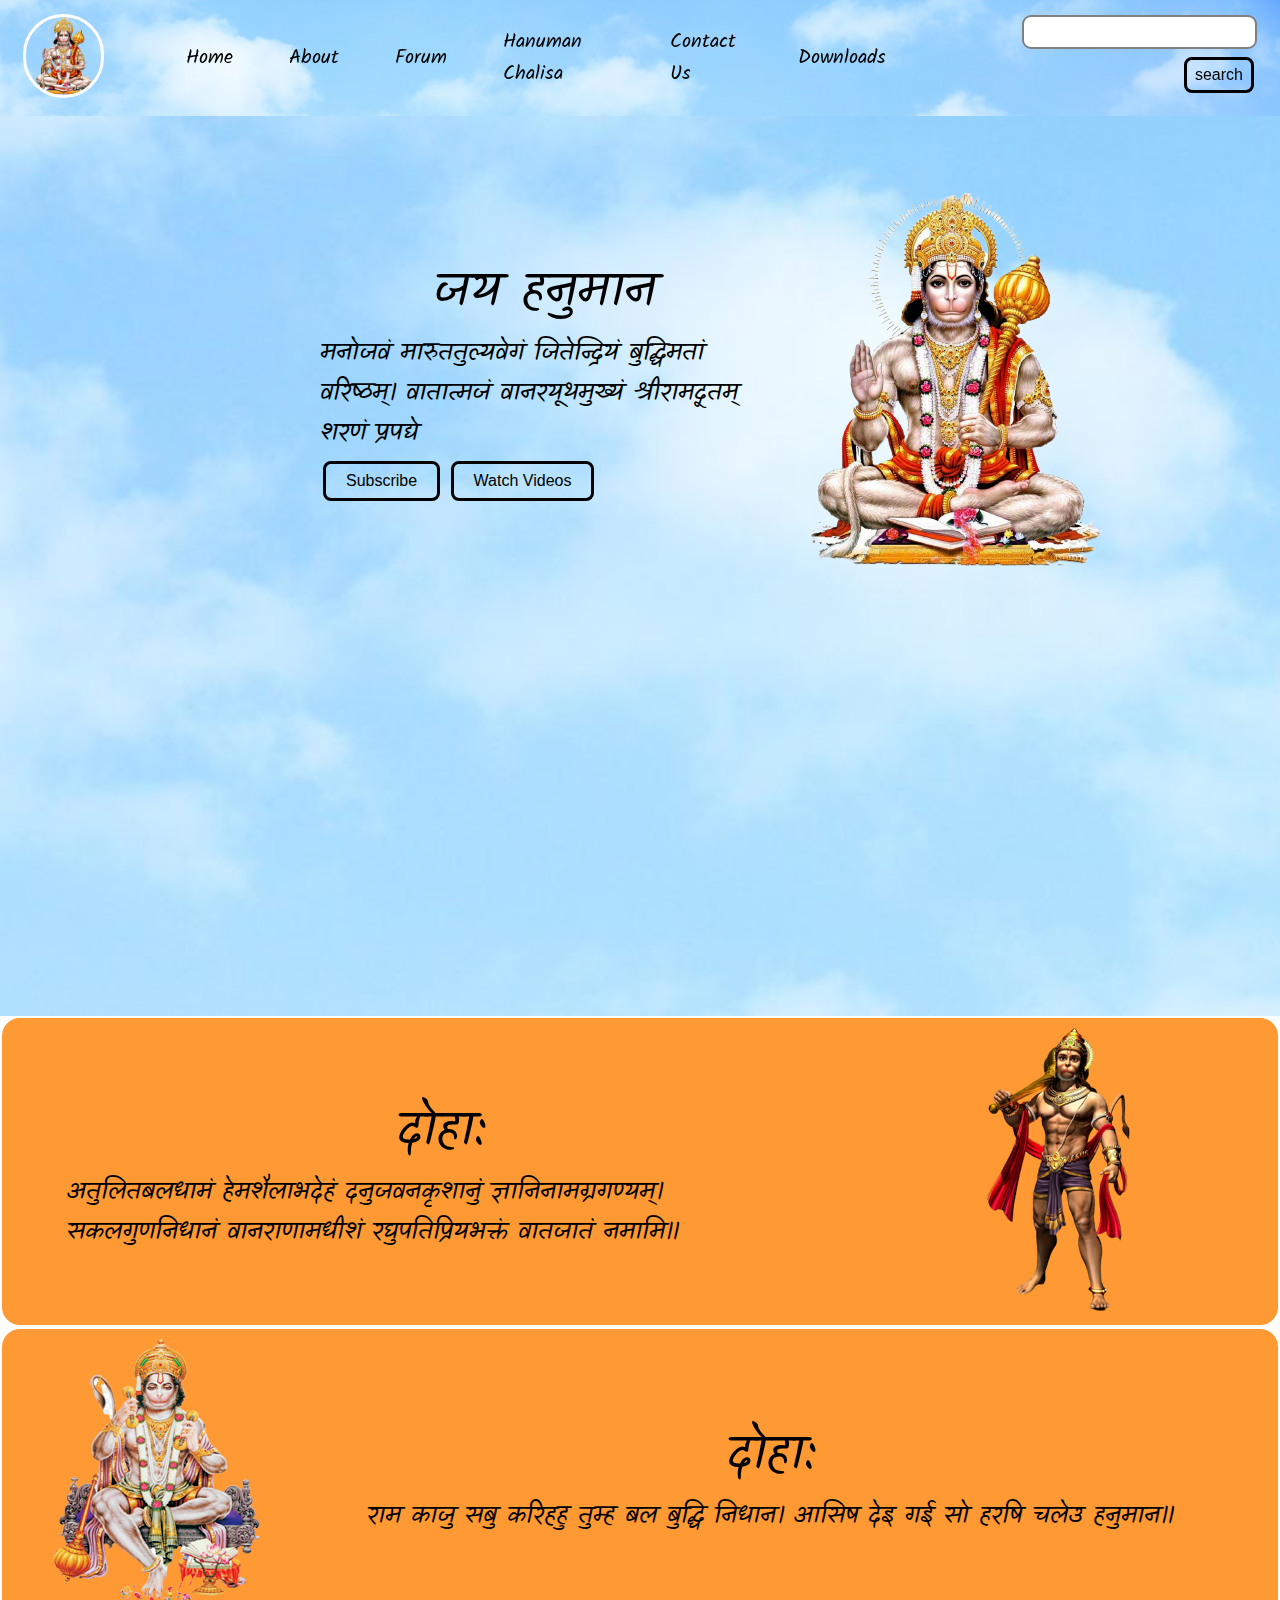
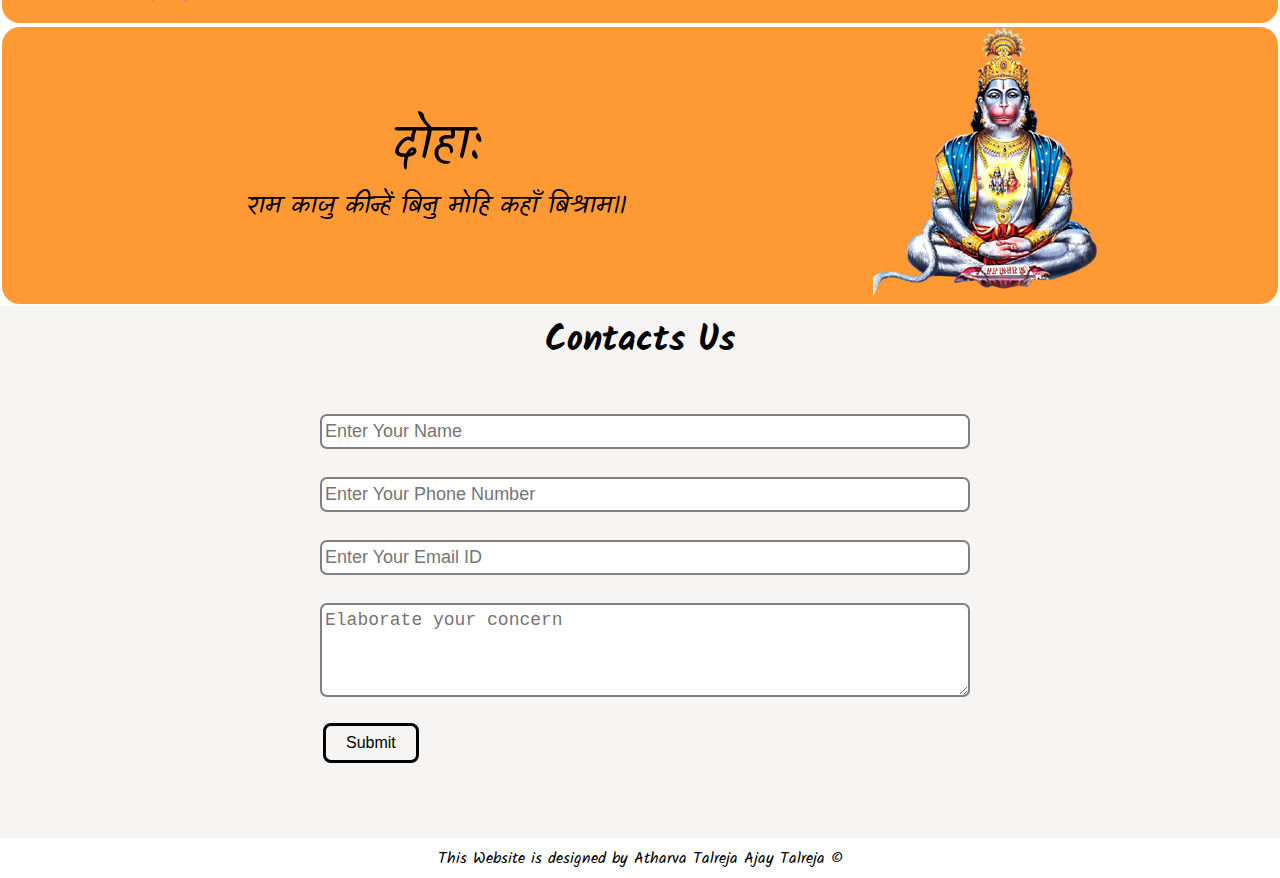
<file: index.html>
<!DOCTYPE html>
<html lang="en">

<head>
    <meta charset="UTF-8">
    <meta http-equiv="X-UA-Compatible" content="IE=edge">
    <meta name="viewport" content="width=device-width, initial-scale=1.0">
    <link rel="stylesheet" href="css/Style.css">

    <title>Hanuman</title>
</head>

<body>
    <nav class="navbar background h-nav-resp">
        <ul class="nav-list v-class-resp">
            <div class="logo">
                <a href="#home"><img src="img/img2.png" alt="logo"></a>
            </div>
            <li><a href="#home">Home</a></li>
            <li><a href="#about">About</a></li>
            <li><a href="#forum">Forum</a></li>
            <li><a href="Chalisa.html">Hanuman Chalisa</a></li>
            <li><a href="#contact">Contact Us</a></li>
            <li><a href="#Downloads">Downloads</a></li>

        </ul>
        <div class="rightnav v-class-resp"><input type="text" id="search">
            <button class="btn btn-sm">search</button>
        </div>
        <div class="burger">
            <div class="line"></div>
            <div class="line"></div>
            <div class="line"></div>
        </div>
    </nav>

    <section class="background firstsection">
        <div class="box-main">
            <div class="firstHalf">
                <p class="text-big">जय हनुमान</p>
                <p class="text-small">मनोजवं मारुततुल्यवेगं जितेन्द्रियं बुद्धिमतां वरिष्ठम्। वातात्मजं वानरयूथमुख्यं श्रीरामदूतम् शरणं प्रपद्ये</p>
                <div class="buttons">
                    <button class="btn">Subscribe</button>
                    <button class="btn">Watch Videos</button>

                </div>
            </div>
            <div class="secondHalf">
                <img src="img\img2.png" alt="Hanuman JI Image">
                <div class="body">

                </div>
            </div>
        </div>

    </section>

    <section class="section">
        <div class="paras">
            <p class="sectionTag text-big">दोहा: </p>
            <p class="sectionsubTag text-small">अतुलितबलधामं हेमशैलाभदेहं दनुजवनकृशानुं ज्ञानिनामग्रगण्यम्। सकलगुणनिधानं वानराणामधीशं रघुपतिप्रियभक्तं वातजातं नमामि॥</p>
        </div>
        <div class="thumbnail">
            <img src="img/img.png" alt="" class="fluid">
        </div>
    </section>
    <section class="section Left">
        <div class="paras">
            <p class="sectionTag text-big">दोहा: </p>
            <p class="sectionsubTag text-small">राम काजु सबु करिहहु तुम्ह बल बुद्धि निधान। आसिष देइ गई सो हरषि चलेउ हनुमान॥
            </p>
        </div>
        <div class="thumbnail">
            <img src="img\11-117721_hanuman-png-pic-hanuman-png-transparent-png-removebg-preview.png" alt="" class="fluid">
        </div>
    </section>
    <section class="section">
        <div class="paras">
            <p class="sectionTag text-big">दोहा: </p>
            <p class="sectionsubTag text-small">राम काजु कीन्हें बिनु मोहि कहाँ बिश्राम॥</p>
        </div>
        <div class="thumbnail">
            <img src="img\4710907_hanuman-ji-png-transparent-hanuman-png-transparent-png-removebg-preview.png" alt="" class="fluid">
        </div>
    </section>
    <section class="contact" id="contact">
        <h1 class="text-center">
            Contacts Us
        </h1>
        <div class="form">
            <input class="form-input" type="text" name="Name" id="Name" placeholder="Enter Your Name">
            <input class="form-input" type="text" name="Phone" id="Phone" placeholder="Enter Your Phone Number">
            <input class="form-input" type="email" name="email" id="email" placeholder="Enter Your Email ID">
            <textarea class="form-input" name="text" id="text" cols="30" rows="4" placeholder="Elaborate your concern"></textarea>
            <button class="btn">Submit</button>
        </div>
    </section>
    <footer>
        <p class="text-footer">
            This Website is designed by Atharva Talreja Ajay Talreja &copy;</p>

    </footer>
    <script src="js/resp.js"></script>

</body>

</html>
</file>
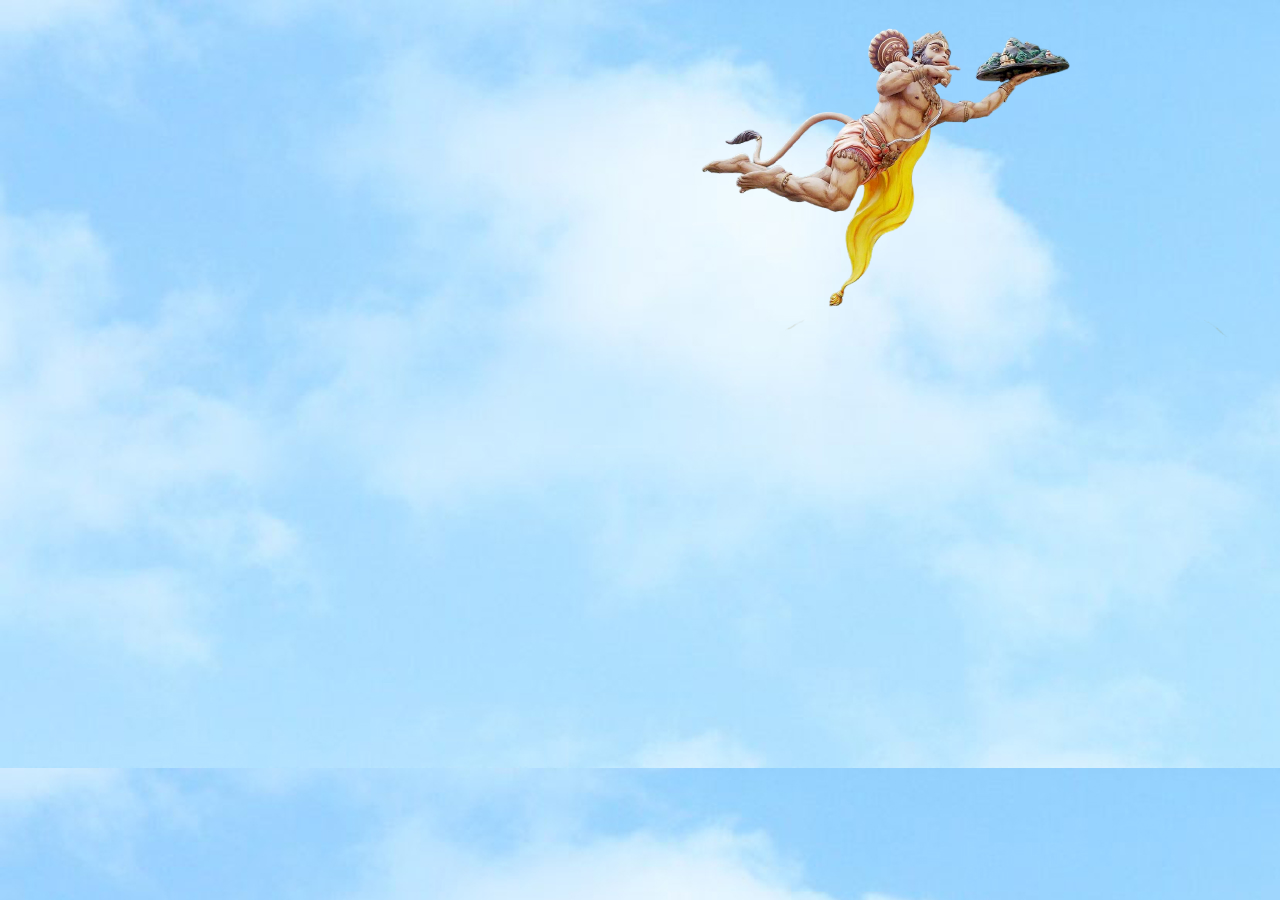
<file: Chalisa.html>
<!DOCTYPE html>
<html lang="en">

<head>
    <meta charset="UTF-8">
    <meta http-equiv="X-UA-Compatible" content="IE=edge">
    <meta name="viewport" content="width=device-width, initial-scale=1.0">
    <link rel="stylesheet" href="css/Chalisa.css">
    <title>Document</title>
</head>

<body>
    <div class="Hanumanji AniHanumanji"><img src="img/Img_ath-removebg-preview.png" alt=""></div>
</body>

</html>
</file>
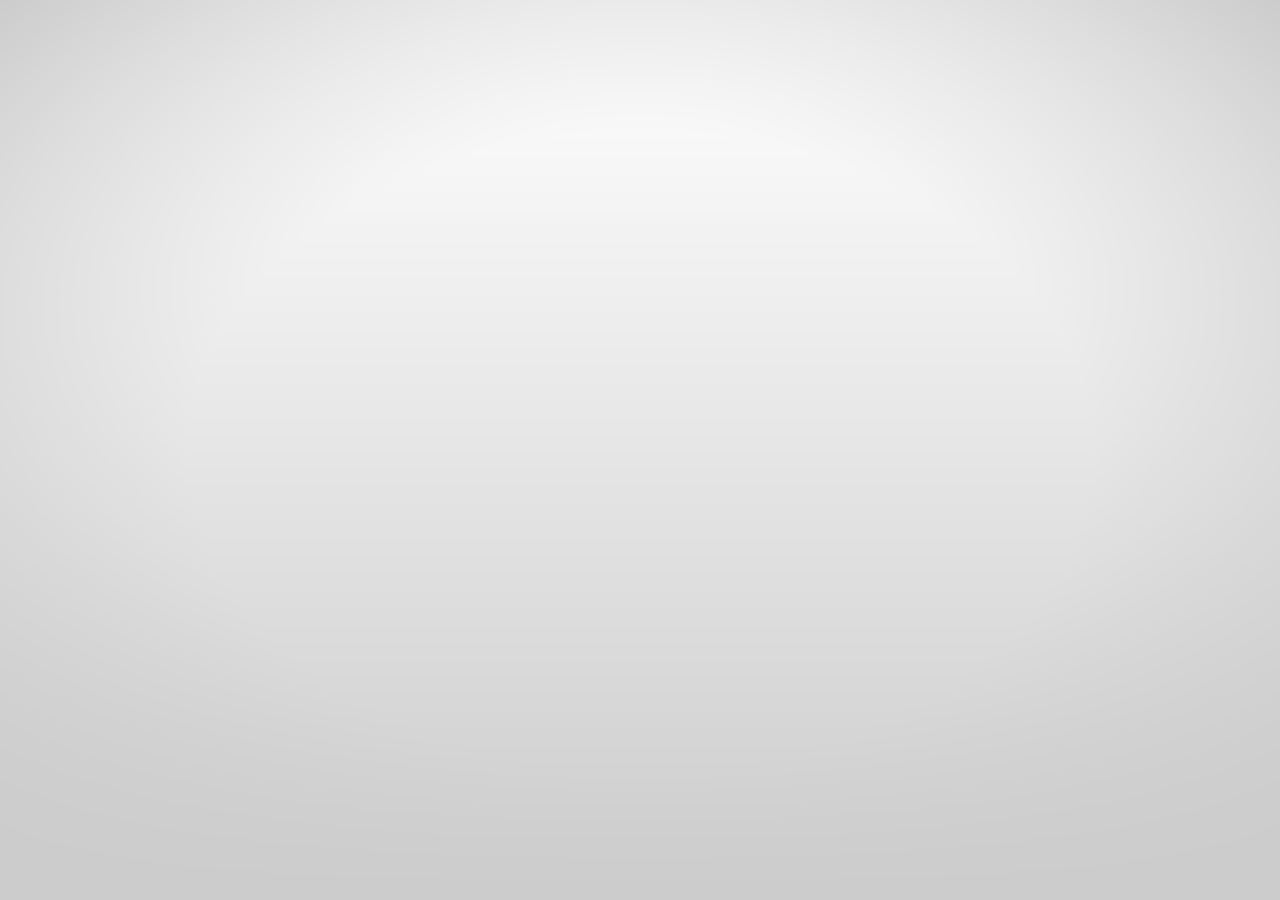
<file: img/New Tab.html>
<!DOCTYPE html>
<!-- saved from url=(0022)chrome://new-tab-page/ -->
<html dir="ltr" lang="en" class="focus-outline-visible"><head><meta http-equiv="Content-Type" content="text/html; charset=UTF-8">
    
    <title>New Tab</title>
    <style>
      body {
        background: #FFFFFF;
        margin: 0;
      }

      #oneGoogleBar {
        height: 56px;
      }

      #backgroundImage {
        border: none;
        height: 100%;
        pointer-events: none;
        position: fixed;
        top: 0;
        visibility: hidden;
        width: 100%;
      }

      [show-background-image] #backgroundImage {
        visibility: visible;
      }
    </style>
  <custom-style>
  <style is="custom-style" css-build="shadow">html {
  --google-red-100-rgb: 244, 199, 195;  
      --google-red-100: rgb(var(--google-red-100-rgb));
      --google-red-300-rgb: 230, 124, 115;  
      --google-red-300: rgb(var(--google-red-300-rgb));
      --google-red-500-rgb: 219, 68, 55;  
      --google-red-500: rgb(var(--google-red-500-rgb));
      --google-red-700-rgb: 197, 57, 41;  
      --google-red-700: rgb(var(--google-red-700-rgb));

      --google-blue-100-rgb: 198, 218, 252;  
      --google-blue-100: rgb(var(--google-blue-100-rgb));
      --google-blue-300-rgb: 123, 170, 247;  
      --google-blue-300: rgb(var(--google-blue-300-rgb));
      --google-blue-500-rgb: 66, 133, 244;  
      --google-blue-500: rgb(var(--google-blue-500-rgb));
      --google-blue-700-rgb: 51, 103, 214;  
      --google-blue-700: rgb(var(--google-blue-700-rgb));

      --google-green-100-rgb: 183, 225, 205;  
      --google-green-100: rgb(var(--google-green-100-rgb));
      --google-green-300-rgb: 87, 187, 138;  
      --google-green-300: rgb(var(--google-green-300-rgb));
      --google-green-500-rgb: 15, 157, 88;  
      --google-green-500: rgb(var(--google-green-500-rgb));
      --google-green-700-rgb: 11, 128, 67;  
      --google-green-700: rgb(var(--google-green-700-rgb));

      --google-yellow-100-rgb: 252, 232, 178;  
      --google-yellow-100: rgb(var(--google-yellow-100-rgb));
      --google-yellow-300-rgb: 247, 203, 77;  
      --google-yellow-300: rgb(var(--google-yellow-300-rgb));
      --google-yellow-500-rgb: 244, 180, 0;  
      --google-yellow-500: rgb(var(--google-yellow-500-rgb));
      --google-yellow-700-rgb: 240, 147, 0;  
      --google-yellow-700: rgb(var(--google-yellow-700-rgb));

      --google-grey-100-rgb: 245, 245, 245;  
      --google-grey-100: rgb(var(--google-grey-100-rgb));
      --google-grey-300-rgb: 224, 224, 224;  
      --google-grey-300: rgb(var(--google-grey-300-rgb));
      --google-grey-500-rgb: 158, 158, 158;  
      --google-grey-500: rgb(var(--google-grey-500-rgb));
      --google-grey-700-rgb: 97, 97, 97;  
      --google-grey-700: rgb(var(--google-grey-700-rgb));

      

      --paper-red-50: #ffebee;
      --paper-red-100: #ffcdd2;
      --paper-red-200: #ef9a9a;
      --paper-red-300: #e57373;
      --paper-red-400: #ef5350;
      --paper-red-500: #f44336;
      --paper-red-600: #e53935;
      --paper-red-700: #d32f2f;
      --paper-red-800: #c62828;
      --paper-red-900: #b71c1c;
      --paper-red-a100: #ff8a80;
      --paper-red-a200: #ff5252;
      --paper-red-a400: #ff1744;
      --paper-red-a700: #d50000;

      --paper-light-blue-50: #e1f5fe;
      --paper-light-blue-100: #b3e5fc;
      --paper-light-blue-200: #81d4fa;
      --paper-light-blue-300: #4fc3f7;
      --paper-light-blue-400: #29b6f6;
      --paper-light-blue-500: #03a9f4;
      --paper-light-blue-600: #039be5;
      --paper-light-blue-700: #0288d1;
      --paper-light-blue-800: #0277bd;
      --paper-light-blue-900: #01579b;
      --paper-light-blue-a100: #80d8ff;
      --paper-light-blue-a200: #40c4ff;
      --paper-light-blue-a400: #00b0ff;
      --paper-light-blue-a700: #0091ea;

      --paper-yellow-50: #fffde7;
      --paper-yellow-100: #fff9c4;
      --paper-yellow-200: #fff59d;
      --paper-yellow-300: #fff176;
      --paper-yellow-400: #ffee58;
      --paper-yellow-500: #ffeb3b;
      --paper-yellow-600: #fdd835;
      --paper-yellow-700: #fbc02d;
      --paper-yellow-800: #f9a825;
      --paper-yellow-900: #f57f17;
      --paper-yellow-a100: #ffff8d;
      --paper-yellow-a200: #ffff00;
      --paper-yellow-a400: #ffea00;
      --paper-yellow-a700: #ffd600;

      --paper-orange-50: #fff3e0;
      --paper-orange-100: #ffe0b2;
      --paper-orange-200: #ffcc80;
      --paper-orange-300: #ffb74d;
      --paper-orange-400: #ffa726;
      --paper-orange-500: #ff9800;
      --paper-orange-600: #fb8c00;
      --paper-orange-700: #f57c00;
      --paper-orange-800: #ef6c00;
      --paper-orange-900: #e65100;
      --paper-orange-a100: #ffd180;
      --paper-orange-a200: #ffab40;
      --paper-orange-a400: #ff9100;
      --paper-orange-a700: #ff6500;

      --paper-grey-50: #fafafa;
      --paper-grey-100: #f5f5f5;
      --paper-grey-200: #eeeeee;
      --paper-grey-300: #e0e0e0;
      --paper-grey-400: #bdbdbd;
      --paper-grey-500: #9e9e9e;
      --paper-grey-600: #757575;
      --paper-grey-700: #616161;
      --paper-grey-800: #424242;
      --paper-grey-900: #212121;

      --paper-blue-grey-50: #eceff1;
      --paper-blue-grey-100: #cfd8dc;
      --paper-blue-grey-200: #b0bec5;
      --paper-blue-grey-300: #90a4ae;
      --paper-blue-grey-400: #78909c;
      --paper-blue-grey-500: #607d8b;
      --paper-blue-grey-600: #546e7a;
      --paper-blue-grey-700: #455a64;
      --paper-blue-grey-800: #37474f;
      --paper-blue-grey-900: #263238;

      
      --dark-divider-opacity: 0.12;
      --dark-disabled-opacity: 0.38; 
      --dark-secondary-opacity: 0.54;
      --dark-primary-opacity: 0.87;

      
      --light-divider-opacity: 0.12;
      --light-disabled-opacity: 0.3; 
      --light-secondary-opacity: 0.7;
      --light-primary-opacity: 1.0;
}

</style>
</custom-style>
<custom-style>
<style is="custom-style" css-build="shadow">html {
  --google-blue-50-rgb: 232, 240, 254;  
    --google-blue-50: rgb(var(--google-blue-50-rgb));
    --google-blue-200-rgb: 174, 203, 250;  
    --google-blue-200: rgb(var(--google-blue-200-rgb));
    --google-blue-600-rgb: 26, 115, 232;  
    --google-blue-600: rgb(var(--google-blue-600-rgb));

    --google-grey-50-rgb: 248, 249, 250;  
    --google-grey-50: rgb(var(--google-grey-50-rgb));
    --google-grey-200-rgb: 232, 234, 237;  
    --google-grey-200: rgb(var(--google-grey-200-rgb));
    --google-grey-400-rgb: 189, 193, 198;  
    --google-grey-400: rgb(var(--google-grey-400-rgb));
    --google-grey-600-rgb: 128, 134, 139;  
    --google-grey-600: rgb(var(--google-grey-600-rgb));
    --google-grey-800-rgb: 60, 64, 67;  
    --google-grey-800: rgb(var(--google-grey-800-rgb));
    --google-grey-900-rgb: 32, 33, 36;  
    --google-grey-900: rgb(var(--google-grey-900-rgb));
    
    --google-grey-900-white-4-percent: #292a2d;

    --google-red-600-rgb: 217, 48, 37;  
    --google-red-600: rgb(var(--google-red-600-rgb));

    --google-yellow-50-rgb: 254, 247, 224;  
    --google-yellow-50: rgb(var(--google-yellow-50-rgb));

    
    --google-blue-refresh-100-rgb: 210, 227, 252;  
    --google-blue-refresh-100: rgb(var(--google-blue-refresh-100-rgb));
    --google-blue-refresh-300-rgb: 138, 180, 248;  
    --google-blue-refresh-300: rgb(var(--google-blue-refresh-300-rgb));
    --google-blue-refresh-500-rgb: 66, 133, 244;  
    --google-blue-refresh-500: rgb(var(--google-blue-refresh-500-rgb));
    --google-blue-refresh-700-rgb: 25, 103, 210;  
    --google-blue-refresh-700: rgb(var(--google-blue-refresh-700-rgb));

    --google-green-refresh-300-rgb: 129, 201, 149;  
    --google-green-refresh-300: rgb(var(--google-green-refresh-300-rgb));
    --google-green-refresh-700-rgb: 24, 128, 56;  
    --google-green-refresh-700: rgb(var(--google-green-refresh-700-rgb));

    --google-grey-refresh-100-rgb: 241, 243, 244;  
    --google-grey-refresh-100: rgb(var(--google-grey-refresh-100-rgb));
    --google-grey-refresh-300-rgb: 218, 220, 224;  
    --google-grey-refresh-300: rgb(var(--google-grey-refresh-300-rgb));
    --google-grey-refresh-500-rgb: 154, 160, 166;  
    --google-grey-refresh-500: rgb(var(--google-grey-refresh-500-rgb));
    --google-grey-refresh-700-rgb: 95, 99, 104;  
    --google-grey-refresh-700: rgb(var(--google-grey-refresh-700-rgb));

    --google-red-refresh-300-rgb: 242, 139, 130;  
    --google-red-refresh-300: rgb(var(--google-red-refresh-300-rgb));
    --google-red-refresh-500-rgb: 234, 67, 53;  
    --google-red-refresh-500: rgb(var(--google-red-refresh-500-rgb));

    --google-yellow-refresh-300-rgb: 253, 214, 51;  
    --google-yellow-refresh-300: rgb(var(--google-yellow-refresh-300-rgb));

    --cr-primary-text-color: var(--google-grey-900);
    --cr-secondary-text-color: var(--google-grey-refresh-700);

    --cr-card-background-color: white;
    --cr-card-shadow-color-rgb: var(--google-grey-800-rgb);

    --cr-elevation-1: rgba(var(--cr-card-shadow-color-rgb), .3) 0 1px 2px 0,
                      rgba(var(--cr-card-shadow-color-rgb), .15) 0 1px 3px 1px;
    --cr-elevation-2: rgba(var(--cr-card-shadow-color-rgb), .3) 0 1px 2px 0,
                      rgba(var(--cr-card-shadow-color-rgb), .15) 0 2px 6px 2px;
    --cr-elevation-3: rgba(var(--cr-card-shadow-color-rgb), .3) 0 1px 3px 0,
                      rgba(var(--cr-card-shadow-color-rgb), .15) 0 4px 8px 3px;
    --cr-elevation-4: rgba(var(--cr-card-shadow-color-rgb), .3) 0 2px 3px 0,
                      rgba(var(--cr-card-shadow-color-rgb), .15) 0 6px 10px 4px;
    --cr-elevation-5: rgba(var(--cr-card-shadow-color-rgb), .3) 0 4px 4px 0,
                      rgba(var(--cr-card-shadow-color-rgb), .15) 0 8px 12px 6px;

    --cr-card-shadow: var(--cr-elevation-1);

    --cr-checked-color: var(--google-blue-600);
    --cr-focused-item-color: var(--google-grey-300);
    --cr-form-field-label-color: var(--google-grey-refresh-700);
    --cr-hairline-rgb: 0, 0, 0;
    --cr-link-color: var(--google-blue-700);
    --cr-menu-background-color: white;
    --cr-menu-background-focus-color: var(--google-grey-400);
    --cr-menu-shadow: 0 2px 6px var(--paper-grey-500);
    --cr-separator-color: rgba(0, 0, 0, .06);
    --cr-title-text-color: rgb(90, 90, 90);
    --cr-toggle-color: var(--google-blue-500);
    --cr-toolbar-background-color: var(--google-blue-700);
}

@media (prefers-color-scheme: dark) {
html {
  --cr-primary-text-color: var(--google-grey-200);
      --cr-secondary-text-color: var(--google-grey-refresh-500);

      --cr-card-background-color: var(--google-grey-900-white-4-percent);
      --cr-card-shadow-color-rgb: 0, 0, 0;

      --cr-checked-color: var(--google-blue-refresh-300);
      --cr-form-field-label-color: var(--dark-secondary-color);
      --cr-hairline-rgb: 255, 255, 255;
      --cr-link-color: var(--google-blue-refresh-300);
      --cr-menu-background-color: var(--google-grey-900);
      --cr-menu-background-focus-color: var(--google-grey-refresh-700);
      --cr-menu-background-sheen: rgba(255, 255, 255, .06);  
      --cr-menu-shadow: rgba(0, 0, 0, .3) 0 1px 2px 0,
                        rgba(0, 0, 0, .15) 0 3px 6px 2px;
      --cr-separator-color: rgba(255, 255, 255, .1);
      
      --cr-title-text-color: var(--cr-primary-text-color);
      --cr-toolbar-background-color: var(--google-grey-900-white-4-percent);
}

}

html {
  --cr-button-edge-spacing: 12px;
    --cr-button-height: 32px;

    
    --cr-controlled-by-spacing: 24px;

    
    --cr-default-input-max-width: 264px;

    
    --cr-icon-ripple-size: 36px;
    --cr-icon-ripple-padding: 8px;

    --cr-icon-size: 20px;

    --cr-icon-button-margin-start: 16px;

    
    --cr-icon-ripple-margin: calc(var(--cr-icon-ripple-padding) * -1);

    
    
    --cr-section-min-height: 48px;
    --cr-section-two-line-min-height: 64px;

    --cr-section-padding: 20px;
    --cr-section-vertical-padding: 12px;
    --cr-section-indent-width: 40px;
    --cr-section-indent-padding: calc(
        var(--cr-section-padding) + var(--cr-section-indent-width));

    --cr-section-vertical-margin: 21px;

    --cr-centered-card-max-width: 680px;
    --cr-centered-card-width-percentage: 0.96;

    --cr-hairline: 1px solid rgba(var(--cr-hairline-rgb), .14);

    --cr-separator-height: 1px;
    --cr-separator-line: var(--cr-separator-height) solid
        var(--cr-separator-color);

    --cr-toolbar-overlay-animation-duration: 150ms;
    --cr-toolbar-height: 56px;

    --cr-container-shadow-height: 6px;
    --cr-container-shadow-margin: calc(-1 * var(--cr-container-shadow-height));

    --cr-container-shadow-max-opacity: 1;

    
    --cr-card-border-radius: 4px;
    --cr-disabled-opacity: .38;
    --cr-form-field-bottom-spacing: 16px;
    --cr-form-field-label-font-size: .625rem;
    --cr-form-field-label-height: 1em;
    --cr-form-field-label-line-height: 1em;
}

</style>
</custom-style>
<custom-style>
  <style is="custom-style" css-build="shadow">[hidden] {
  display: none !important;
}

</style>
</custom-style>
<custom-style>
  <style is="custom-style" css-build="shadow">html {
  --layout_-_display:  flex;;

      --layout-inline_-_display:  inline-flex;;

      --layout-horizontal_-_display:  var(--layout_-_display); --layout-horizontal_-_flex-direction:  row;;

      --layout-horizontal-reverse_-_display:  var(--layout_-_display); --layout-horizontal-reverse_-_flex-direction:  row-reverse;;

      --layout-vertical_-_display:  var(--layout_-_display); --layout-vertical_-_flex-direction:  column;;

      --layout-vertical-reverse_-_display:  var(--layout_-_display); --layout-vertical-reverse_-_flex-direction:  column-reverse;;

      --layout-wrap_-_flex-wrap:  wrap;;

      --layout-wrap-reverse_-_flex-wrap:  wrap-reverse;;

      --layout-flex-auto_-_flex:  1 1 auto;;

      --layout-flex-none_-_flex:  none;;

      --layout-flex_-_flex:  1; --layout-flex_-_flex-basis:  0.000000001px;;

      --layout-flex-2_-_flex:  2;;

      --layout-flex-3_-_flex:  3;;

      --layout-flex-4_-_flex:  4;;

      --layout-flex-5_-_flex:  5;;

      --layout-flex-6_-_flex:  6;;

      --layout-flex-7_-_flex:  7;;

      --layout-flex-8_-_flex:  8;;

      --layout-flex-9_-_flex:  9;;

      --layout-flex-10_-_flex:  10;;

      --layout-flex-11_-_flex:  11;;

      --layout-flex-12_-_flex:  12;;

      

      --layout-start_-_align-items:  flex-start;;

      --layout-center_-_align-items:  center;;

      --layout-end_-_align-items:  flex-end;;

      --layout-baseline_-_align-items:  baseline;;

      

      --layout-start-justified_-_justify-content:  flex-start;;

      --layout-center-justified_-_justify-content:  center;;

      --layout-end-justified_-_justify-content:  flex-end;;

      --layout-around-justified_-_justify-content:  space-around;;

      --layout-justified_-_justify-content:  space-between;;

      --layout-center-center_-_align-items:  var(--layout-center_-_align-items); --layout-center-center_-_justify-content:  var(--layout-center-justified_-_justify-content);;

      

      --layout-self-start_-_align-self:  flex-start;;

      --layout-self-center_-_align-self:  center;;

      --layout-self-end_-_align-self:  flex-end;;

      --layout-self-stretch_-_align-self:  stretch;;

      --layout-self-baseline_-_align-self:  baseline;;

      

      --layout-start-aligned_-_align-content:  flex-start;;

      --layout-end-aligned_-_align-content:  flex-end;;

      --layout-center-aligned_-_align-content:  center;;

      --layout-between-aligned_-_align-content:  space-between;;

      --layout-around-aligned_-_align-content:  space-around;;

      

      --layout-block_-_display:  block;;

      --layout-invisible_-_visibility:  hidden !important;;

      --layout-relative_-_position:  relative;;

      --layout-fit_-_position:  absolute; --layout-fit_-_top:  0; --layout-fit_-_right:  0; --layout-fit_-_bottom:  0; --layout-fit_-_left:  0;;

      --layout-scroll_-_-webkit-overflow-scrolling:  touch; --layout-scroll_-_overflow:  auto;;

      --layout-fullbleed_-_margin:  0; --layout-fullbleed_-_height:  100vh;;

      

      --layout-fixed-top_-_position:  fixed; --layout-fixed-top_-_top:  0; --layout-fixed-top_-_left:  0; --layout-fixed-top_-_right:  0;;

      --layout-fixed-right_-_position:  fixed; --layout-fixed-right_-_top:  0; --layout-fixed-right_-_right:  0; --layout-fixed-right_-_bottom:  0;;

      --layout-fixed-bottom_-_position:  fixed; --layout-fixed-bottom_-_right:  0; --layout-fixed-bottom_-_bottom:  0; --layout-fixed-bottom_-_left:  0;;

      --layout-fixed-left_-_position:  fixed; --layout-fixed-left_-_top:  0; --layout-fixed-left_-_bottom:  0; --layout-fixed-left_-_left:  0;;
}

</style>
</custom-style><style>[hidden] { display: none !important; }</style><iron-iconset-svg name="cr20" size="20" style="display: none;">
  <svg>
    <defs>
      <!--
      Keep these in sorted order by id="". See also http://goo.gl/Y1OdAq
      -->
      <g id="domain">
        <path d="M2,3 L2,17 L11.8267655,17 L13.7904799,17 L18,17 L18,7 L12,7 L12,3 L2,3 Z M8,13 L10,13 L10,15 L8,15 L8,13 Z M4,13 L6,13 L6,15 L4,15 L4,13 Z M8,9 L10,9 L10,11 L8,11 L8,9 Z M4,9 L6,9 L6,11 L4,11 L4,9 Z M12,9 L16,9 L16,15 L12,15 L12,9 Z M12,11 L14,11 L14,13 L12,13 L12,11 Z M8,5 L10,5 L10,7 L8,7 L8,5 Z M4,5 L6,5 L6,7 L4,7 L4,5 Z">
        </path>
      </g>
      <g id="kite">
        <path fill-rule="evenodd" clip-rule="evenodd" d="M4.6327 8.00094L10.3199 2L16 8.00094L10.1848 16.8673C10.0995 16.9873 10.0071 17.1074 9.90047 17.2199C9.42417 17.7225 8.79147 18 8.11611 18C7.44076 18 6.80806 17.7225 6.33175 17.2199C5.85545 16.7173 5.59242 16.0497 5.59242 15.3371C5.59242 14.977 5.46445 14.647 5.22275 14.3919C4.98104 14.1369 4.66825 14.0019 4.32701 14.0019H4V12.6667H4.32701C5.00237 12.6667 5.63507 12.9442 6.11137 13.4468C6.58768 13.9494 6.85071 14.617 6.85071 15.3296C6.85071 15.6896 6.97867 16.0197 7.22038 16.2747C7.46209 16.5298 7.77488 16.6648 8.11611 16.6648C8.45735 16.6648 8.77014 16.5223 9.01185 16.2747C9.02396 16.2601 9.03607 16.246 9.04808 16.2319C9.08541 16.1883 9.12176 16.1458 9.15403 16.0947L9.55213 15.4946L4.6327 8.00094ZM10.3199 13.9371L6.53802 8.17116L10.3199 4.1814L14.0963 8.17103L10.3199 13.9371Z">
        </path>
      </g>
      <g id="menu">
        <path d="M2 4h16v2H2zM2 9h16v2H2zM2 14h16v2H2z"></path>
      </g>
      
  </defs></svg>
</iron-iconset-svg>
<iron-iconset-svg name="cr" size="24" style="display: none;">
  <svg>
    <defs>
      <!--
      These icons are copied from Polymer's iron-icons and kept in sorted order.
      See http://goo.gl/Y1OdAq for instructions on adding additional icons.
      -->
      <g id="account-child-invert" viewBox="0 0 48 48">
        <path d="M24 4c3.31 0 6 2.69 6 6s-2.69 6-6 6-6-2.69-6-6 2.69-6 6-6z"></path>
        <path fill="none" d="M0 0h48v48H0V0z"></path>
        <circle fill="none" cx="24" cy="26" r="4"></circle>
        <path d="M24 18c-6.16 0-13 3.12-13 7.23v11.54c0 2.32 2.19 4.33 5.2 5.63 2.32 1 5.12 1.59 7.8 1.59.66 0 1.33-.06 2-.14v-5.2c-.67.08-1.34.14-2 .14-2.63 0-5.39-.57-7.68-1.55.67-2.12 4.34-3.65 7.68-3.65.86 0 1.75.11 2.6.29 2.79.62 5.2 2.15 5.2 4.04v4.47c3.01-1.31 5.2-3.31 5.2-5.63V25.23C37 21.12 30.16 18 24 18zm0 12c-2.21 0-4-1.79-4-4s1.79-4 4-4 4 1.79 4 4-1.79 4-4 4z">
        </path>
      </g>
      <g id="add">
        <path d="M19 13h-6v6h-2v-6H5v-2h6V5h2v6h6v2z"></path>
      </g>
      <g id="arrow-back">
        <path d="M20 11H7.83l5.59-5.59L12 4l-8 8 8 8 1.41-1.41L7.83 13H20v-2z"></path>
      </g>
      <g id="arrow-drop-up">
        <path d="M7 14l5-5 5 5z">
      </path></g>
      <g id="arrow-drop-down">
        <path d="M7 10l5 5 5-5z"></path>
      </g>
      <g id="arrow-forward">
        <path d="M12 4l-1.41 1.41L16.17 11H4v2h12.17l-5.58 5.59L12 20l8-8z"></path>
      </g>
      <g id="arrow-right">
        <path d="M10 7l5 5-5 5z"></path>
      </g>
      
      <g id="cancel">
        <path d="M12 2C6.47 2 2 6.47 2 12s4.47 10 10 10 10-4.47 10-10S17.53 2 12 2zm5 13.59L15.59 17 12 13.41 8.41 17 7 15.59 10.59 12 7 8.41 8.41 7 12 10.59 15.59 7 17 8.41 13.41 12 17 15.59z">
        </path>
      </g>
      <g id="check">
        <path d="M9 16.17L4.83 12l-1.42 1.41L9 19 21 7l-1.41-1.41z"></path>
      </g>
      <g id="check-circle">
        <path d="M12 2C6.48 2 2 6.48 2 12s4.48 10 10 10 10-4.48 10-10S17.52 2 12 2zm-2 15l-5-5 1.41-1.41L10 14.17l7.59-7.59L19 8l-9 9z">
        </path>
      </g>
      <g id="chevron-left">
        <path d="M15.41 7.41L14 6l-6 6 6 6 1.41-1.41L10.83 12z"></path>
      </g>
      <g id="chevron-right">
        <path d="M10 6L8.59 7.41 13.17 12l-4.58 4.59L10 18l6-6z"></path>
      </g>
      <g id="clear">
        <path d="M19 6.41L17.59 5 12 10.59 6.41 5 5 6.41 10.59 12 5 17.59 6.41 19 12 13.41 17.59 19 19 17.59 13.41 12z">
        </path>
      </g>
      <g id="close">
        <path d="M19 6.41L17.59 5 12 10.59 6.41 5 5 6.41 10.59 12 5 17.59 6.41 19 12 13.41 17.59 19 19 17.59 13.41 12z">
        </path>
      </g>
      <g id="computer">
        <path d="M20 18c1.1 0 1.99-.9 1.99-2L22 6c0-1.1-.9-2-2-2H4c-1.1 0-2 .9-2 2v10c0 1.1.9 2 2 2H0v2h24v-2h-4zM4 6h16v10H4V6z">
        </path>
      </g>
      <g id="delete">
        <path d="M6 19c0 1.1.9 2 2 2h8c1.1 0 2-.9 2-2V7H6v12zM19 4h-3.5l-1-1h-5l-1 1H5v2h14V4z"></path>
      </g>
      <g id="domain">
        <path d="M12 7V3H2v18h20V7H12zM6 19H4v-2h2v2zm0-4H4v-2h2v2zm0-4H4V9h2v2zm0-4H4V5h2v2zm4 12H8v-2h2v2zm0-4H8v-2h2v2zm0-4H8V9h2v2zm0-4H8V5h2v2zm10 12h-8v-2h2v-2h-2v-2h2v-2h-2V9h8v10zm-2-8h-2v2h2v-2zm0 4h-2v2h2v-2z">
        </path>
      </g>
      <g id="error">
        <path d="M12 2C6.48 2 2 6.48 2 12s4.48 10 10 10 10-4.48 10-10S17.52 2 12 2zm1 15h-2v-2h2v2zm0-4h-2V7h2v6z">
        </path>
      </g>
      <g id="error-outline">
        <path d="M11 15h2v2h-2zm0-8h2v6h-2zm.99-5C6.47 2 2 6.48 2 12s4.47 10 9.99 10C17.52 22 22 17.52 22 12S17.52 2 11.99 2zM12 20c-4.42 0-8-3.58-8-8s3.58-8 8-8 8 3.58 8 8-3.58 8-8 8z">
        </path>
      </g>
      <g id="expand-less">
        <path d="M12 8l-6 6 1.41 1.41L12 10.83l4.59 4.58L18 14z"></path>
      </g>
      <g id="expand-more">
        <path d="M16.59 8.59L12 13.17 7.41 8.59 6 10l6 6 6-6z"></path>
      </g>
      <g id="extension">
        <path d="M20.5 11H19V7c0-1.1-.9-2-2-2h-4V3.5C13 2.12 11.88 1 10.5 1S8 2.12 8 3.5V5H4c-1.1 0-1.99.9-1.99 2v3.8H3.5c1.49 0 2.7 1.21 2.7 2.7s-1.21 2.7-2.7 2.7H2V20c0 1.1.9 2 2 2h3.8v-1.5c0-1.49 1.21-2.7 2.7-2.7 1.49 0 2.7 1.21 2.7 2.7V22H17c1.1 0 2-.9 2-2v-4h1.5c1.38 0 2.5-1.12 2.5-2.5S21.88 11 20.5 11z">
        </path>
      </g>
      <g id="file-download">
        <path d="M19 9h-4V3H9v6H5l7 7 7-7zM5 18v2h14v-2H5z"></path>
      </g>
      
      <g id="fullscreen">
        <path d="M7 14H5v5h5v-2H7v-3zm-2-4h2V7h3V5H5v5zm12 7h-3v2h5v-5h-2v3zM14 5v2h3v3h2V5h-5z"></path>
      </g>
      <g id="group">
        <path d="M16 11c1.66 0 2.99-1.34 2.99-3S17.66 5 16 5c-1.66 0-3 1.34-3 3s1.34 3 3 3zm-8 0c1.66 0 2.99-1.34 2.99-3S9.66 5 8 5C6.34 5 5 6.34 5 8s1.34 3 3 3zm0 2c-2.33 0-7 1.17-7 3.5V19h14v-2.5c0-2.33-4.67-3.5-7-3.5zm8 0c-.29 0-.62.02-.97.05 1.16.84 1.97 1.97 1.97 3.45V19h6v-2.5c0-2.33-4.67-3.5-7-3.5z">
        </path>
      </g>
      <g id="help-outline">
        <path d="M11 18h2v-2h-2v2zm1-16C6.48 2 2 6.48 2 12s4.48 10 10 10 10-4.48 10-10S17.52 2 12 2zm0 18c-4.41 0-8-3.59-8-8s3.59-8 8-8 8 3.59 8 8-3.59 8-8 8zm0-14c-2.21 0-4 1.79-4 4h2c0-1.1.9-2 2-2s2 .9 2 2c0 2-3 1.75-3 5h2c0-2.25 3-2.5 3-5 0-2.21-1.79-4-4-4z">
        </path>
      </g>
      <g id="info">
        <path d="M12 2C6.48 2 2 6.48 2 12s4.48 10 10 10 10-4.48 10-10S17.52 2 12 2zm1 15h-2v-6h2v6zm0-8h-2V7h2v2z">
        </path>
      </g>
      <g id="info-outline">
        <path d="M11 17h2v-6h-2v6zm1-15C6.48 2 2 6.48 2 12s4.48 10 10 10 10-4.48 10-10S17.52 2 12 2zm0 18c-4.41 0-8-3.59-8-8s3.59-8 8-8 8 3.59 8 8-3.59 8-8 8zM11 9h2V7h-2v2z">
        </path>
      </g>
      <g id="insert-drive-file">
        <path d="M6 2c-1.1 0-1.99.9-1.99 2L4 20c0 1.1.89 2 1.99 2H18c1.1 0 2-.9 2-2V8l-6-6H6zm7 7V3.5L18.5 9H13z">
        </path>
      </g>
      <g id="location-on">
        <path d="M12 2C8.13 2 5 5.13 5 9c0 5.25 7 13 7 13s7-7.75 7-13c0-3.87-3.13-7-7-7zm0 9.5c-1.38 0-2.5-1.12-2.5-2.5s1.12-2.5 2.5-2.5 2.5 1.12 2.5 2.5-1.12 2.5-2.5 2.5z">
        </path>
      </g>
      <g id="mic">
        <path d="M12 14c1.66 0 2.99-1.34 2.99-3L15 5c0-1.66-1.34-3-3-3S9 3.34 9 5v6c0 1.66 1.34 3 3 3zm5.3-3c0 3-2.54 5.1-5.3 5.1S6.7 14 6.7 11H5c0 3.41 2.72 6.23 6 6.72V21h2v-3.28c3.28-.48 6-3.3 6-6.72h-1.7z">
        </path>
      </g>
      <g id="more-vert">
        <path d="M12 8c1.1 0 2-.9 2-2s-.9-2-2-2-2 .9-2 2 .9 2 2 2zm0 2c-1.1 0-2 .9-2 2s.9 2 2 2 2-.9 2-2-.9-2-2-2zm0 6c-1.1 0-2 .9-2 2s.9 2 2 2 2-.9 2-2-.9-2-2-2z">
        </path>
      </g>
      <g id="open-in-new">
        <path d="M19 19H5V5h7V3H5c-1.11 0-2 .9-2 2v14c0 1.1.89 2 2 2h14c1.1 0 2-.9 2-2v-7h-2v7zM14 3v2h3.59l-9.83 9.83 1.41 1.41L19 6.41V10h2V3h-7z">
        </path>
      </g>
      <g id="person">
        <path d="M12 12c2.21 0 4-1.79 4-4s-1.79-4-4-4-4 1.79-4 4 1.79 4 4 4zm0 2c-2.67 0-8 1.34-8 4v2h16v-2c0-2.66-5.33-4-8-4z">
        </path>
      </g>
      <g id="print">
        <path d="M19 8H5c-1.66 0-3 1.34-3 3v6h4v4h12v-4h4v-6c0-1.66-1.34-3-3-3zm-3 11H8v-5h8v5zm3-7c-.55 0-1-.45-1-1s.45-1 1-1 1 .45 1 1-.45 1-1 1zm-1-9H6v4h12V3z">
        </path>
      </g>
      <g id="search">
        <path d="M15.5 14h-.79l-.28-.27C15.41 12.59 16 11.11 16 9.5 16 5.91 13.09 3 9.5 3S3 5.91 3 9.5 5.91 16 9.5 16c1.61 0 3.09-.59 4.23-1.57l.27.28v.79l5 4.99L20.49 19l-4.99-5zm-6 0C7.01 14 5 11.99 5 9.5S7.01 5 9.5 5 14 7.01 14 9.5 11.99 14 9.5 14z">
        </path>
      </g>
      <g id="security">
        <path d="M12 1L3 5v6c0 5.55 3.84 10.74 9 12 5.16-1.26 9-6.45 9-12V5l-9-4zm0 10.99h7c-.53 4.12-3.28 7.79-7 8.94V12H5V6.3l7-3.11v8.8z">
        </path>
      </g>
      
      <!-- The <g> IDs are exposed as global variables in Vulcanized mode, which
        conflicts with the "settings" namespace of MD Settings. Using an "_icon"
        suffix prevents the naming conflict. -->
      <g id="settings_icon">
        <path d="M19.43 12.98c.04-.32.07-.64.07-.98s-.03-.66-.07-.98l2.11-1.65c.19-.15.24-.42.12-.64l-2-3.46c-.12-.22-.39-.3-.61-.22l-2.49 1c-.52-.4-1.08-.73-1.69-.98l-.38-2.65C14.46 2.18 14.25 2 14 2h-4c-.25 0-.46.18-.49.42l-.38 2.65c-.61.25-1.17.59-1.69.98l-2.49-1c-.23-.09-.49 0-.61.22l-2 3.46c-.13.22-.07.49.12.64l2.11 1.65c-.04.32-.07.65-.07.98s.03.66.07.98l-2.11 1.65c-.19.15-.24.42-.12.64l2 3.46c.12.22.39.3.61.22l2.49-1c.52.4 1.08.73 1.69.98l.38 2.65c.03.24.24.42.49.42h4c.25 0 .46-.18.49-.42l.38-2.65c.61-.25 1.17-.59 1.69-.98l2.49 1c.23.09.49 0 .61-.22l2-3.46c.12-.22.07-.49-.12-.64l-2.11-1.65zM12 15.5c-1.93 0-3.5-1.57-3.5-3.5s1.57-3.5 3.5-3.5 3.5 1.57 3.5 3.5-1.57 3.5-3.5 3.5z">
        </path>
      </g>
      <g id="star">
        <path d="M12 17.27L18.18 21l-1.64-7.03L22 9.24l-7.19-.61L12 2 9.19 8.63 2 9.24l5.46 4.73L5.82 21z"></path>
      </g>
      <g id="sync">
        <path d="M12 4V1L8 5l4 4V6c3.31 0 6 2.69 6 6 0 1.01-.25 1.97-.7 2.8l1.46 1.46C19.54 15.03 20 13.57 20 12c0-4.42-3.58-8-8-8zm0 14c-3.31 0-6-2.69-6-6 0-1.01.25-1.97.7-2.8L5.24 7.74C4.46 8.97 4 10.43 4 12c0 4.42 3.58 8 8 8v3l4-4-4-4v3z">
        </path>
      </g>
      <g id="videocam">
        <path d="M17 10.5V7c0-.55-.45-1-1-1H4c-.55 0-1 .45-1 1v10c0 .55.45 1 1 1h12c.55 0 1-.45 1-1v-3.5l4 4v-11l-4 4z">
        </path>
      </g>
      <g id="warning">
        <path d="M1 21h22L12 2 1 21zm12-3h-2v-2h2v2zm0-4h-2v-4h2v4z"></path>
      </g>
    </defs>
  </svg>
</iron-iconset-svg>
</head>
  <body show-background-image="" style="background-color: rgb(255, 255, 255);">
    
    <iframe id="backgroundImage" src="./New Tab_files/custom_background_image.html">
    </iframe>
    <ntp-app iframe-one-google-bar-enabled_="" show-background-image_="" promo-and-modules-loaded_=""></ntp-app>
    <script type="module" src="chrome://new-tab-page/new_tab_page.js"></script>
    <link rel="stylesheet" href="chrome://resources/css/text_defaults_md.css">
    <link rel="stylesheet" href="chrome://new-tab-page/shared_vars.css">
    <div id="oneGoogleBarEndOfBody"></div>
  

<dom-module id="cr-icons" assetpath="chrome://resources/">
  <template></template>
</dom-module>
<dom-module id="cr-hidden-style" assetpath="chrome://resources/">
  <template></template>
</dom-module>
<dom-module id="cr-shared-style" assetpath="chrome://resources/">
  <template></template>
</dom-module>
<dom-module id="cr-input-style" assetpath="chrome://resources/">
  <template></template>
</dom-module>
<script type="module" src="chrome://new-tab-page/lazy_load.js"></script><dom-module id="cr-radio-button-style" assetpath="chrome://resources/">
  <template></template>
</dom-module>
</body></html>
</file>
<file: css/Style.css>
@import url('https://fonts.googleapis.com/css2?family=Kalam&display=swap');
* {
    margin: 0px;
    padding: 0px;
}

html {
    scroll-behavior: smooth;
}

.logo {
    width: 20%;
    display: flex;
    align-items: center;
}

.logo img {
    width: 75px;
    border: 3px solid white;
    border-radius: 50px;
}

.navbar {
    display: flex;
    align-items: center;
    justify-content: center;
    position: sticky;
    top: 0%;
    cursor: pointer;
}

.nav-list {
    width: 90%;
    /*background-color: #ff9933;*/
    display: flex;
    align-items: center;
    padding: 0 23px;
}

.nav-list li {
    list-style: none;
    padding: 26px 28px;
}

.nav-list li a {
    text-decoration: none;
    color: black;
    font-size: 20px;
    font-family: 'Kalam', cursive;
}

.nav-list li a:hover {
    text-decoration: none;
    color: blue;
}

.rightnav {
    width: 30%;
    /*background-color: #ff9933;*/
    text-align: right;
    padding: 0 23px;
}

#search {
    padding: 5px;
    font-size: 17px;
    border: 2px solid gray;
    border-radius: 9px;
}

.background {
    background: rgba(0, 0, 0, 0.7) url("../img/header.jpg");
    background-size: cover;
    background-blend-mode: lighten;
    width: 100%;
}

.firstsection {
    height: 100vh;
}

.box-main {
    display: flex;
    justify-content: center;
    align-items: center;
    color: black;
    font-family: Arial, Helvetica, sans-serif;
    max-width: 50%;
    margin: auto;
    padding-top: 75px;
}

.firstHalf {
    width: 80%;
    display: flex;
    flex-direction: column;
    justify-content: center;
}

.secondHalf {
    width: 30%;
}

.secondHalf img {
    padding: 2px;
    display: block;
    margin: auto;
}

.text-big {
    font-size: 50px;
    text-align: center;
    font-family: 'Kalam', cursive;
}

.text-small {
    font-size: 25px;
    font-family: 'Kalam', cursive;
}

.btn {
    padding: 8px 20px;
    margin: 8px 3px;
    border: 3px solid black;
    border-radius: 8px;
    font-size: 16px;
    background: none;
    color: black;
    cursor: pointer;
}

.btn-sm {
    padding: 6px 8px;
}

.section {
    display: flex;
    align-items: center;
    justify-content: space-evenly;
    text-align: start;
    max-width: 100%;
    margin: auto;
    background-color: #ff9933;
    font-family: 'Kalam', cursive;
    border: 2px solid white;
    border-radius: 20px;
}

.Left {
    flex-direction: row-reverse;
}

.paras {
    padding: 0px 65px;
}

.contact {
    background-color: #f6f5f4;
    height: 533px;
}

.text-center {
    text-align: center;
    padding: 7px;
    font-family: 'Kalam', cursive;
    font-size: 35px;
}

.form {
    max-width: 50%;
    margin: 24px auto;
}

.form-input {
    width: 100%;
    font-size: 18px;
    padding: 5px 3px;
    border: 2px solid gray;
    border-radius: 7px;
    margin: 14px 0px;
}

.text-footer {
    text-align: center;
    padding: 7px;
    font-family: 'Kalam', cursive;
    color: black;
}

.burger {
    display: none;
    position: absolute;
    cursor: pointer;
    right: 5%;
    top: 15px;
}

.line {
    width: 33px;
    background-color: white;
    height: 4px;
    margin: 5px 3px;
}

@media only screen and (max-width: 1140px) {
    .nav-list {
        flex-direction: column;
    }
    .navbar {
        flex-direction: column;
        transition: all 0.7s ease-out;
        height: 670px;
    }
    .rightnav {
        text-align: center;
    }
    #search {
        width: 100%;
    }
    .burger {
        display: block;
    }
    .h-nav-resp {
        height: 72px;
    }
    .v-class-resp {
        opacity: 0;
    }
    .box-main {
        flex-direction: column-reverse;
        max-width: 100%;
    }
    .section {
        flex-direction: column-reverse;
    }
    .secondHalf {
        width: auto;
    }
    .text-small {
        font-size: 100%;
    }
}
</file>
<file: css/Chalisa.css>
* {
    margin: 0;
    padding: 0;
}

body {
    overflow: hidden;
    background-image: url(../img/header.jpg);
    height: 100%;
}

.Hanumanji {
    background-size: cover;
    position: absolute;
    top: 0;
    left: 44vw;
    width: 666px;
    height: 375px;
}

.AniHanumanji {
    animation: AniHanumanji 5s linear infinite;
}

@keyframes AniHanumanji {
    0% {
        left: 0%;
    }
    100% {
        left: 100%;
    }
}
</file>
